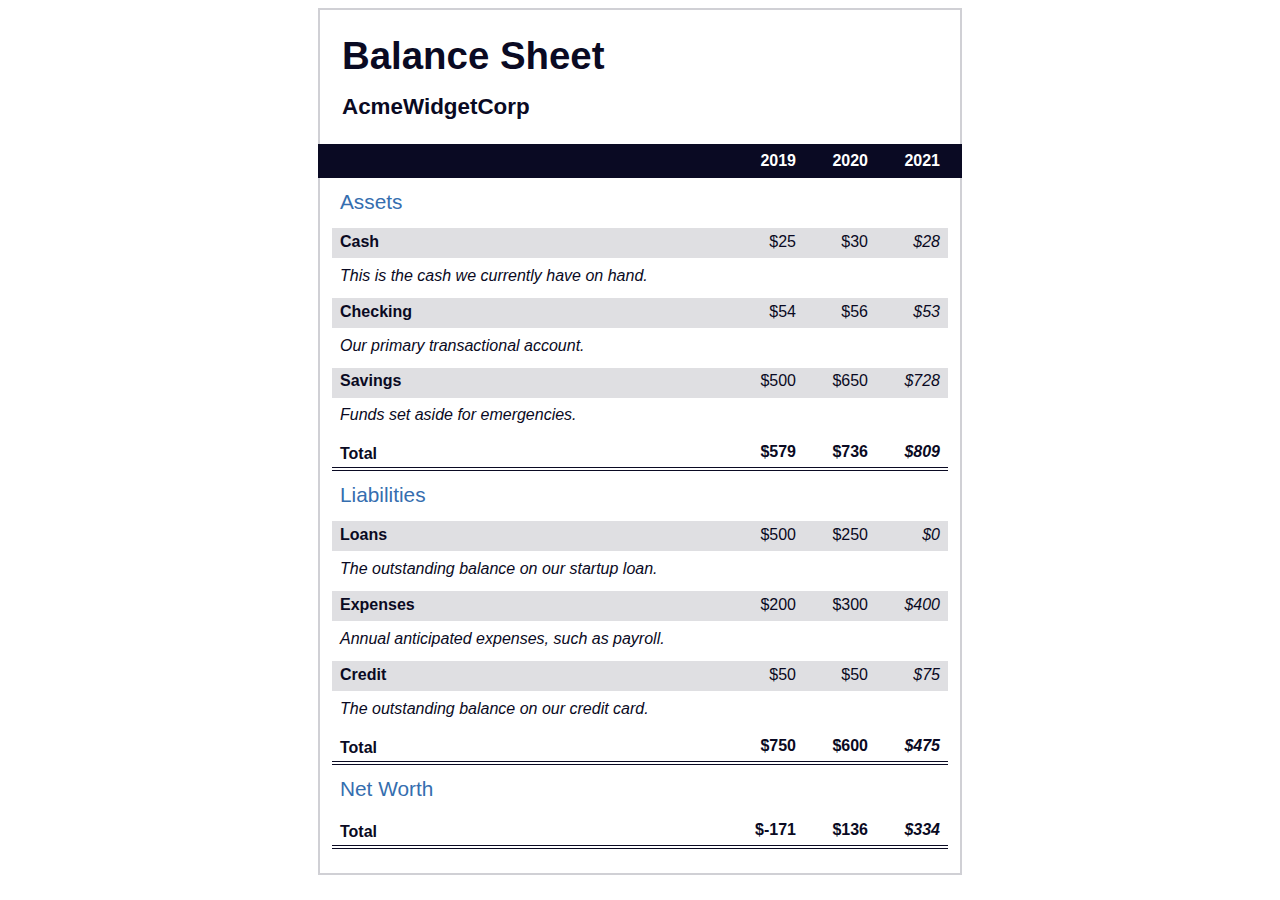
<file: Balance Sheet/index.html>
<!DOCTYPE html>
<html lang="en">
  <head>
    <meta charset="UTF-8">
    <meta name="viewport" content="width=device-width, initial-scale=1.0">
    <title>Balance Sheet</title>
    <link rel="stylesheet" href="./styles.css">
  </head>
  <body>
    <main>
      <section>
        <h1>
          <span class="flex">
            <span>AcmeWidgetCorp</span>
            <span>Balance Sheet</span>
          </span>
        </h1>
        <div id="years" aria-hidden="true">
          <span class="year">2019</span>
          <span class="year">2020</span>
          <span class="year">2021</span>
        </div>
        <div class="table-wrap">
          <table>
            <caption>Assets</caption>
            <thead>
              <tr>
                <td></td>
                <th><span class="sr-only year">2019</span></th>
                <th><span class="sr-only year">2020</span></th>
                <th class="current"><span class="sr-only year">2021</span></th>
              </tr>
            </thead>
            <tbody>
              <tr class="data">
                <th>Cash <span class="description">This is the cash we currently have on hand.</span></th>
                <td>$25</td>
                <td>$30</td>
                <td class="current">$28</td>
              </tr>
              <tr class="data">
                <th>Checking <span class="description">Our primary transactional account.</span></th>
                <td>$54</td>
                <td>$56</td>
                <td class="current">$53</td>
              </tr>
              <tr class="data">
                <th>Savings <span class="description">Funds set aside for emergencies.</span></th>
                <td>$500</td>
                <td>$650</td>
                <td class="current">$728</td>
              </tr>
              <tr class="total">
                <th>Total <span class="sr-only">Assets</span></th>
                <td>$579</td>
                <td>$736</td>
                <td class="current">$809</td>
              </tr>
            </tbody>
          </table>
          <table>
            <caption>Liabilities</caption>
            <thead>
              <tr>
              <td></td>
              <th><span class="sr-only">2019</span></th>
              <th><span class="sr-only">2020</span></th>
              <th><span class="sr-only">2021</span></th>
              </tr>
            </thead>
            <tbody>
              <tr class="data">
                <th>Loans <span class="description">The outstanding balance on our startup loan.</span></th>
                <td>$500</td>
                <td>$250</td>
                <td class="current">$0</td>
              </tr>
              <tr class="data">
                <th>Expenses <span class="description">Annual anticipated expenses, such as payroll.</span></th>
                <td>$200</td>
                <td>$300</td>
                <td class="current">$400</td>
              </tr>
              <tr class="data">
                <th>Credit <span class="description">The outstanding balance on our credit card.</span></th>
                <td>$50</td>
                <td>$50</td>
                <td class="current">$75</td>
              </tr>
              <tr class="total">
                <th>Total <span class="sr-only">Liabilities</span></th>
                <td>$750</td>
                <td>$600</td>
                <td class="current">$475</td>
              </tr>
            </tbody>
          </table>
          <table>
            <caption>Net Worth</caption>
            <thead>
              <tr>
              <td></td>
              <th><span class="sr-only">2019</span></th>
              <th><span class="sr-only">2020</span></th>
              <th><span class="sr-only">2021</span></th>
              </tr>
            </thead>
            <tbody>
              <tr class="total">
                <th>Total <span class="sr-only">Net Worth</span></th>
                <td>$-171</td>
                <td>$136</td>
                <td class="current">$334</td>
              </tr>
            </tbody>
          </table>
        </div>
      </section>
    </main>
  </body>
</html>
</file>
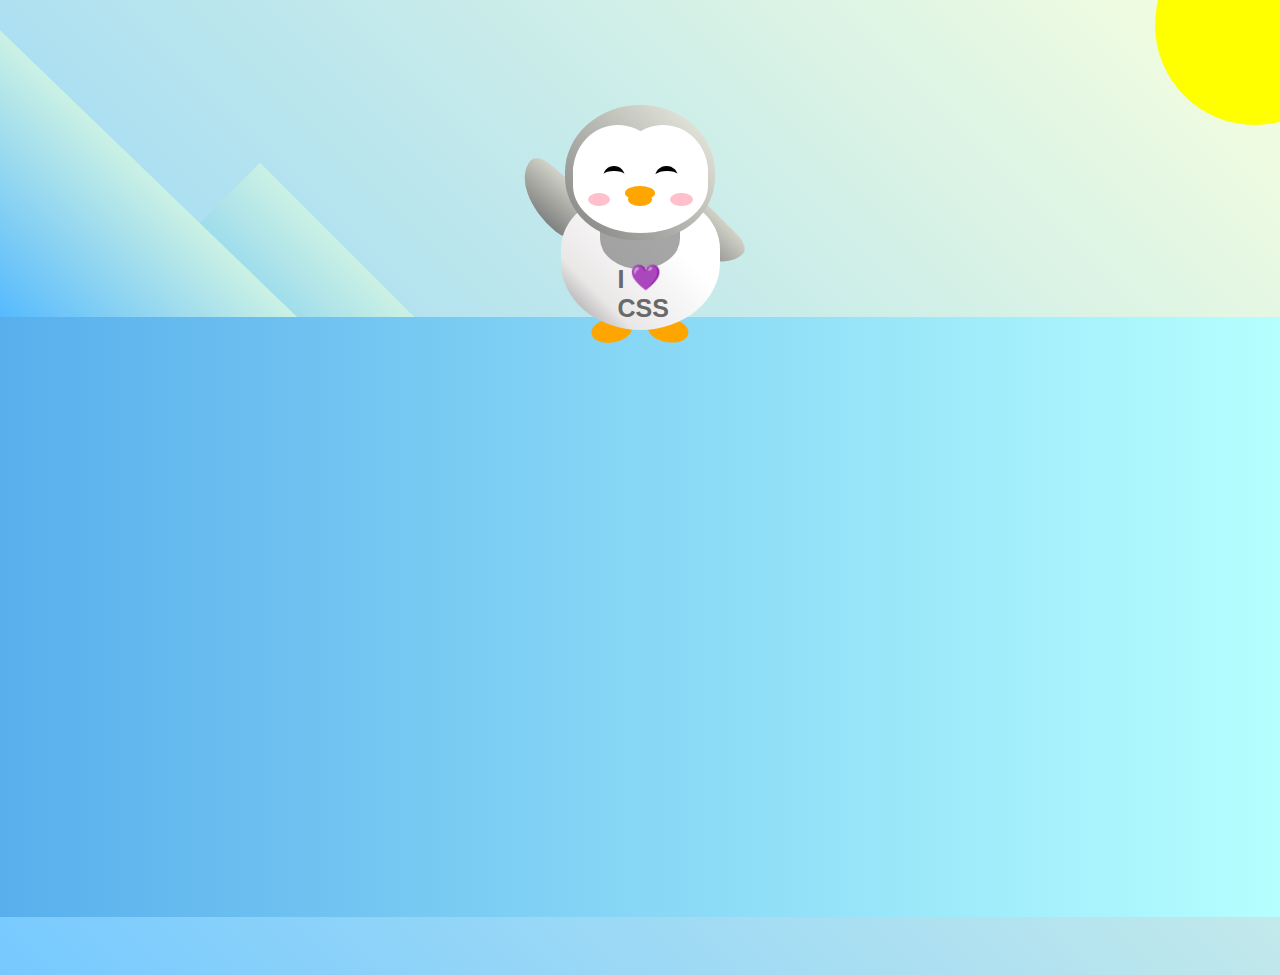
<file: Building a Penguin/index.html>
<!DOCTYPE html>
<html lang="en">
  <head>
    <meta charset="UTF-8" />
    <link rel="stylesheet" href="./styles.css" />
    <title>Penguin</title>
    <meta name="viewport" content="width=device-width, initial-scale=1.0" />
  </head>

  <body>
    <div class="left-mountain"></div>
    <div class="back-mountain"></div>
    <div class="sun"></div>
    <div class="penguin">
      <div class="penguin-head">
        <div class="face left"></div>
        <div class="face right"></div>
        <div class="chin"></div>
        <div class="eye left">
          <div class="eye-lid"></div>
        </div>
        <div class="eye right">
          <div class="eye-lid"></div>
        </div>
        <div class="blush left"></div>
        <div class="blush right"></div>
        <div class="beak top"></div>
        <div class="beak bottom"></div>
      </div>
      <div class="shirt">
        <div>💜</div>
        <p>I CSS</p>
      </div> 
      <div class="penguin-body">
        <div class="arm left"></div>
        <div class="arm right"></div>
        <div class="foot left"></div>
        <div class="foot right"></div>
      </div>
    </div>

    <div class="ground"></div>
  </body>
</html>
</file>
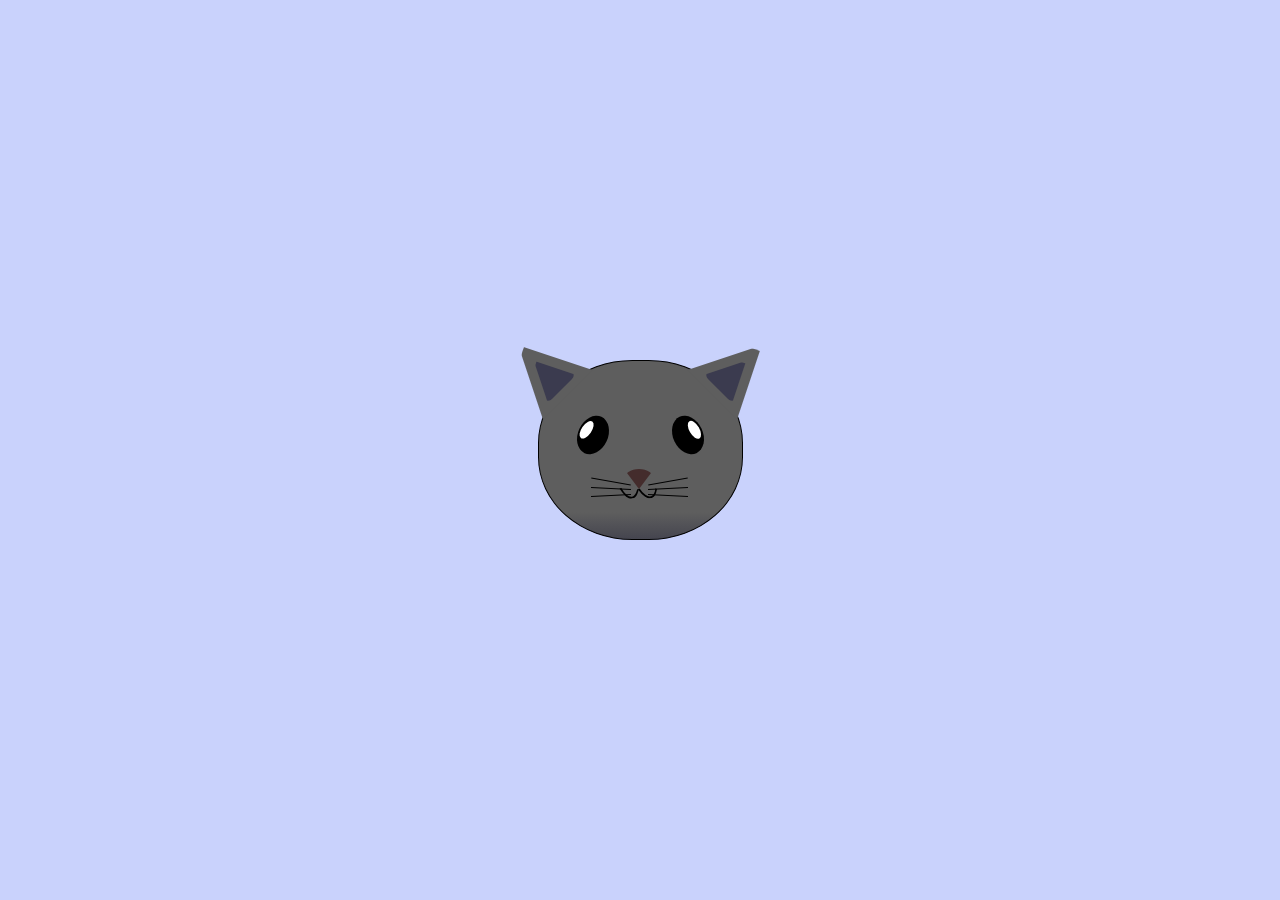
<file: Cat Painting/index.html>
<!DOCTYPE html>
<html lang="en">
<head>
    <meta charset="UTF-8">
    <title>fCC Cat Painting</title>
    <link rel="stylesheet" href="./styles.css">
</head>
<body>
    <main>
      <div class="cat-head">
        <div class="cat-ears">
          <div class="cat-left-ear">
            <div class="cat-left-inner-ear"></div>
          </div>
          <div class="cat-right-ear">
            <div class="cat-right-inner-ear"></div>
          </div>
        </div>

        <div class="cat-eyes">
          <div class="cat-left-eye">
            <div class="cat-left-inner-eye"></div>
          </div>
          <div class="cat-right-eye">
            <div class="cat-right-inner-eye"></div>
          </div>
        </div>
        
        <div class="cat-nose"></div>

        <div class="cat-mouth">
          <div class="cat-mouth-line-left"></div>
          <div class="cat-mouth-line-right"></div>
        </div>

        <div class="cat-whiskers">
          <div class="cat-whiskers-left">
            <div class="cat-whisker-left-top"></div>
            <div class="cat-whisker-left-middle"></div>
            <div class="cat-whisker-left-bottom"></div>
          </div>
          <div class="cat-whiskers-right">
            <div class="cat-whisker-right-top"></div>
            <div class="cat-whisker-right-middle"></div>
            <div class="cat-whisker-right-bottom"></div>
          </div>
        </div>

      </div>
    </main>
</body>
</html>
</file>
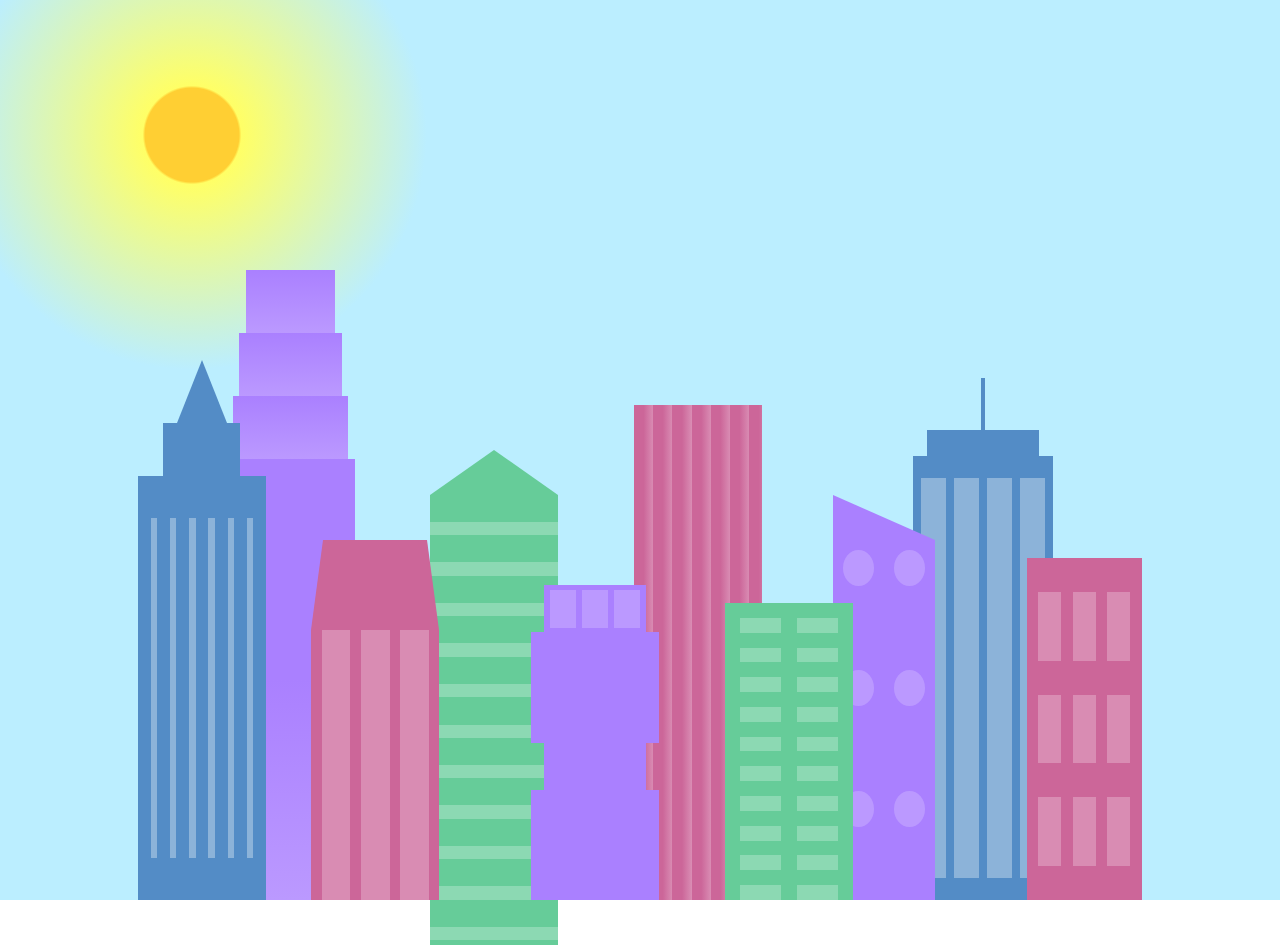
<file: City Skyline/index.html>
<!DOCTYPE html>
<html lang="en">    
  <head>
    <meta charset="UTF-8">
    <title>City Skyline</title>
    <link href="styles.css" rel="stylesheet" />   
  </head>

  <body>
    <div class="background-buildings sky">
      <div></div>
      <div></div>
      <div class="bb1 building-wrap">
        <div class="bb1a bb1-window"></div>
        <div class="bb1b bb1-window"></div>
        <div class="bb1c bb1-window"></div>
        <div class="bb1d"></div>
      </div>
      <div class="bb2">
        <div class="bb2a"></div>
        <div class="bb2b"></div>
      </div>
      <div class="bb3"></div>
      <div></div>
      <div class="bb4 building-wrap">
        <div class="bb4a"></div>
        <div class="bb4b"></div>
        <div class="bb4c window-wrap">
          <div class="bb4-window"></div>
          <div class="bb4-window"></div>
          <div class="bb4-window"></div>
          <div class="bb4-window"></div>
        </div>
      </div>
      <div></div>
      <div></div>
    </div>

    <div class="foreground-buildings">
      <div></div>
      <div></div>
      <div class="fb1 building-wrap">
        <div class="fb1a"></div>
        <div class="fb1b"></div>
        <div class="fb1c"></div>
      </div>
      <div class="fb2">
        <div class="fb2a"></div>
        <div class="fb2b window-wrap">
          <div class="fb2-window"></div>
          <div class="fb2-window"></div>
          <div class="fb2-window"></div>
        </div>
      </div>
      <div></div>
      <div class="fb3 building-wrap">
        <div class="fb3a window-wrap">
          <div class="fb3-window"></div>
          <div class="fb3-window"></div>
          <div class="fb3-window"></div>
        </div>
        <div class="fb3b"></div>
        <div class="fb3a"></div>
        <div class="fb3b"></div>
      </div>
      <div class="fb4">
        <div class="fb4a"></div>
        <div class="fb4b">
          <div class="fb4-window"></div>
          <div class="fb4-window"></div>
          <div class="fb4-window"></div>
          <div class="fb4-window"></div>
          <div class="fb4-window"></div>
          <div class="fb4-window"></div>
        </div>
      </div>
      <div class="fb5"></div>
      <div class="fb6"></div>
      <div></div>
      <div></div>
    </div>
  </body>
</html>
</file>
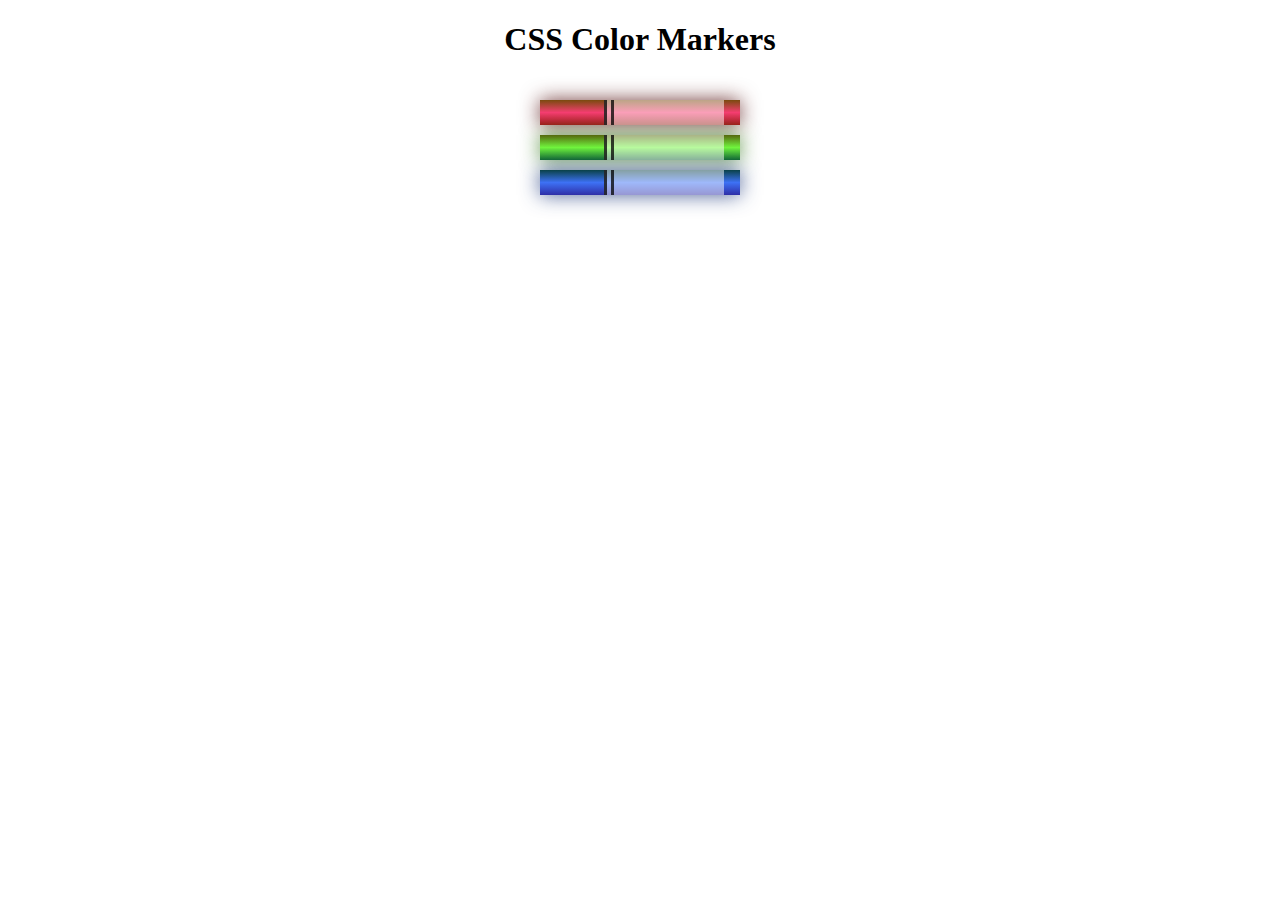
<file: CSS-Color-Markers/index.html>
<!DOCTYPE html>
<html lang="en">
  <head>
    <meta charset="utf-8">
    <meta name="viewport" content="width=device-width, initial-scale=1.0">
    <title>Colored Markers</title>
    <link rel="stylesheet" href="styles.css">
  </head>
  <body>
    <h1>CSS Color Markers</h1>
    <div class="container">
      <div class="marker red">
        <div class="cap"></div>
        <div class="sleeve"></div>
      </div>
      <div class="marker green">
        <div class="cap"></div>
        <div class="sleeve"></div>
      </div>
      <div class="marker blue">
        <div class="cap"></div>
        <div class="sleeve"></div>
      </div>
    </div>
  </body>
</html>
</file>
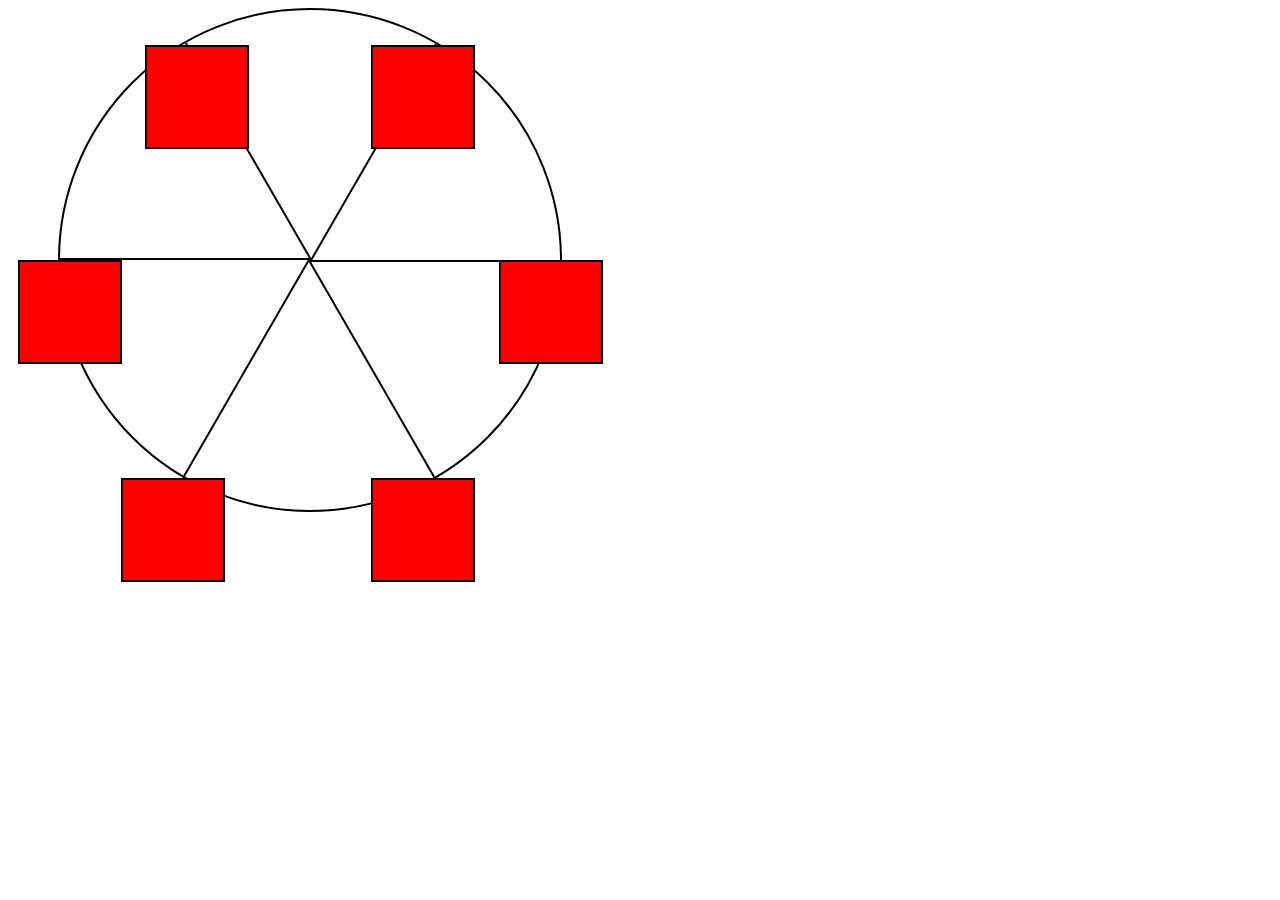
<file: Ferris Wheel/index.html>
<!DOCTYPE html>
<html lang="en">
  <head>
    <meta charset="UTF-8">
    <title>Ferris Wheel</title>
    <link rel="stylesheet" href="./styles.css">
  </head>
  <body>
    <div class="wheel">
      <span class="line"></span>
      <span class="line"></span>
      <span class="line"></span>
      <span class="line"></span>
      <span class="line"></span>
      <span class="line"></span>

      <div class="cabin"></div>
      <div class="cabin"></div>
      <div class="cabin"></div>
      <div class="cabin"></div>
      <div class="cabin"></div>
      <div class="cabin"></div>
    </div>
  </body>
</html>
</file>
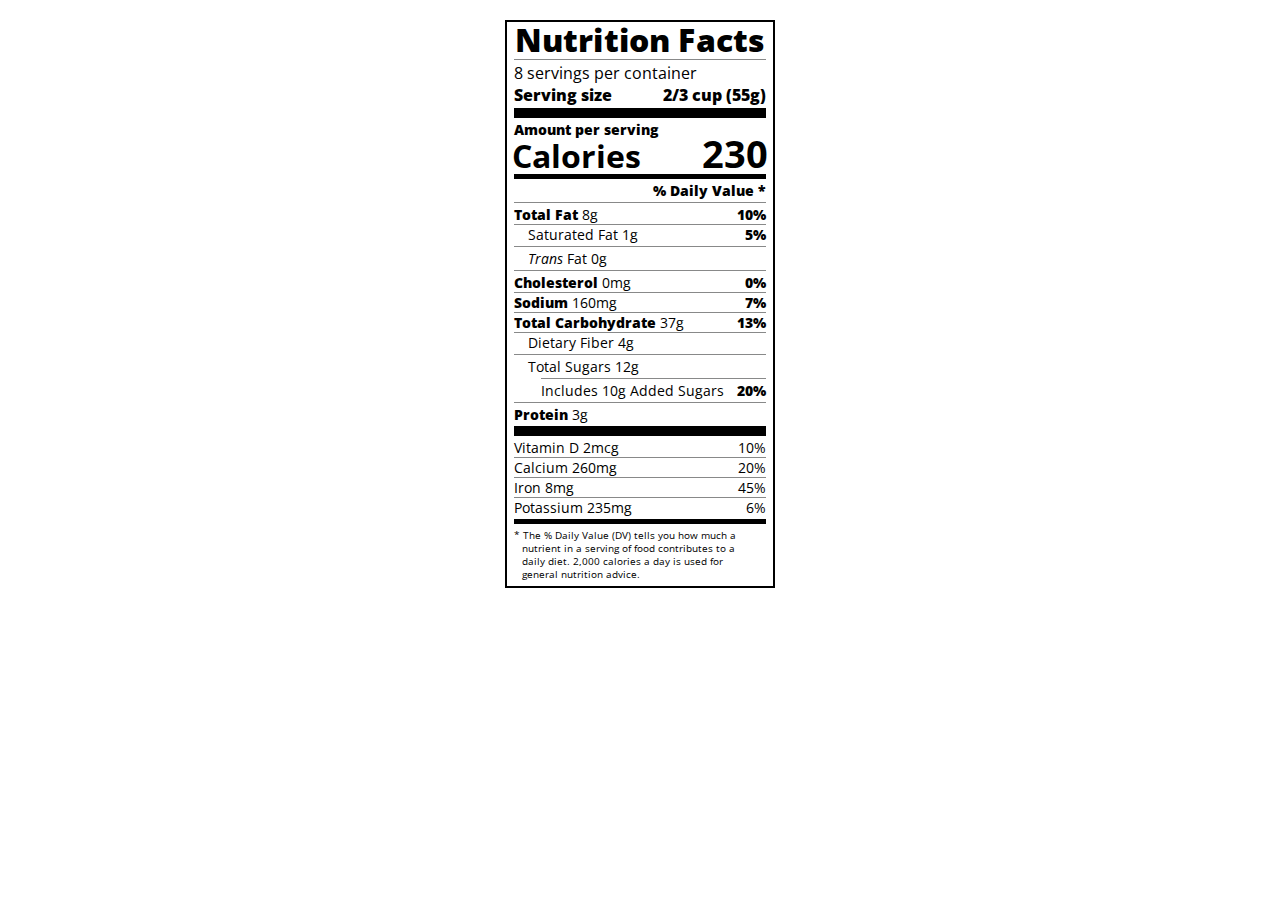
<file: Nutrition Label/index.html>
<!DOCTYPE html>
<html lang="en">

<head>
  <meta charset="UTF-8">
  <title>Nutrition Label</title>
  <link href="https://fonts.googleapis.com/css?family=Open+Sans:400,700,800" rel="stylesheet">
  <link href="./styles.css" rel="stylesheet">
</head>

<body>
  <div class="label">
    <header>
      <h1 class="bold">Nutrition Facts</h1>
      <div class="divider"></div>
      <p>8 servings per container</p>
      <p class="bold">Serving size <span>2/3 cup (55g)</span></p>
    </header>
    <div class="divider large"></div>
    <div class="calories-info">
      <div class="left-container">
        <h2 class="bold small-text">Amount per serving</h2>
        <p>Calories</p>
      </div>
      <span>230</span>
    </div>
    <div class="divider medium"></div>
    <div class="daily-value small-text">
      <p class="bold right no-divider">% Daily Value *</p>
      <div class="divider"></div>
      <p><span><span class="bold">Total Fat</span> 8g</span> <span class="bold">10%</span></p>
      <p class="indent no-divider">Saturated Fat 1g <span class="bold">5%</span></p>
      <div class="divider"></div>
      <p class="indent no-divider"><span><i>Trans</i> Fat 0g</span></p>
      <div class="divider"></div>
      <p><span><span class="bold">Cholesterol</span> 0mg</span> <span class="bold">0%</span></p>
      <p><span><span class="bold">Sodium</span> 160mg</span> <span class="bold">7%</span></p>
      <p><span><span class="bold">Total Carbohydrate</span> 37g</span> <span class="bold">13%</span></p>
      <p class="indent no-divider">Dietary Fiber 4g</p>
      <div class="divider"></div>
      <p class="indent no-divider">Total Sugars 12g</p>
      <div class="divider double-indent"></div>
      <p class="double-indent no-divider">Includes 10g Added Sugars <span class="bold">20%</span></p>
      <div class="divider"></div>
      <p class="no-divider"><span><span class="bold">Protein</span> 3g</span></p>
      <div class="divider large"></div>
      <p>Vitamin D 2mcg <span>10%</span></p>
      <p>Calcium 260mg <span>20%</span></p>
      <p>Iron 8mg <span>45%</span></p>
      <p class="no-divider">Potassium 235mg <span>6%</span></p>
    </div>
    <div class="divider medium"></div>
    <p class="note">* The % Daily Value (DV) tells you how much a nutrient in a serving of food contributes to a daily
      diet. 2,000 calories a day is used for general nutrition advice.</p>
  </div>
</body>
</html>
</file>
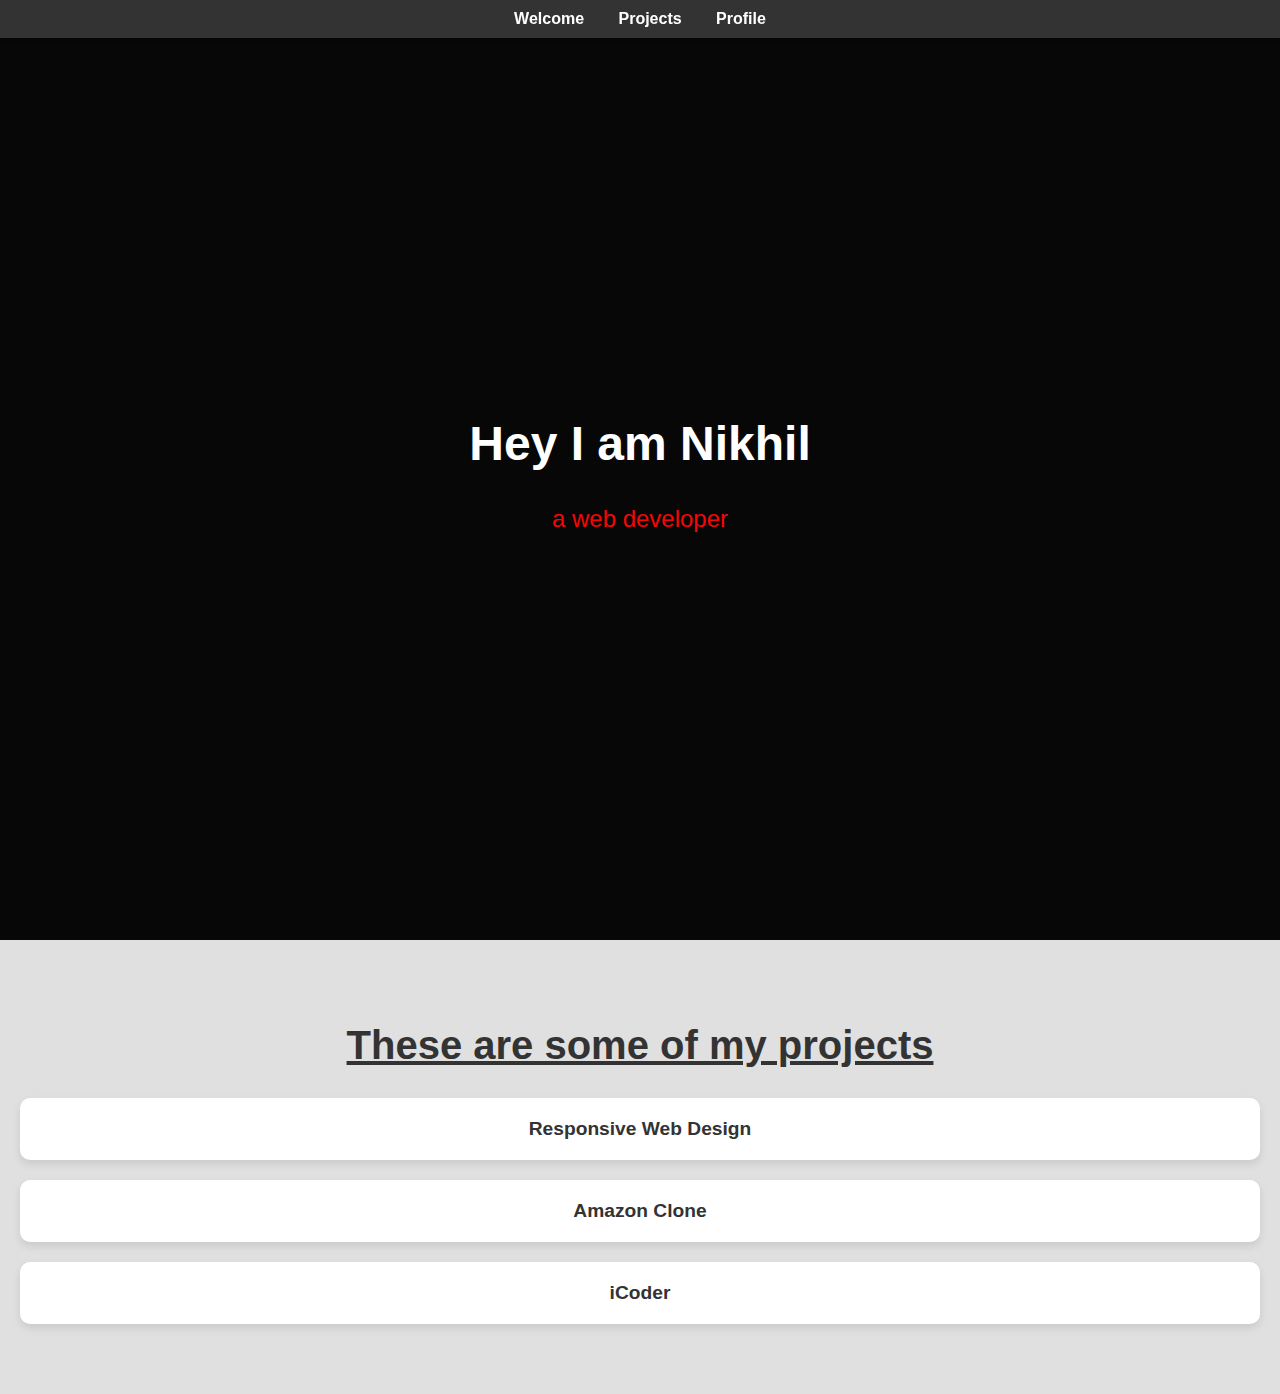
<file: Portfolio Webpage/index.html>
<!DOCTYPE html>
<html lang="en">
<head>
    <meta charset="UTF-8">
    <meta name="viewport" content="width=device-width, initial-scale=1.0">
    <title>Nikhil's Portfolio</title>
    <link rel="stylesheet" href="styles.css">
</head>
<body>
    <nav id="navbar">
        <a href="#welcome-section">Welcome</a>
        <a href="#projects">Projects</a>
        <a id="profile-link" href="https://github.com/nikhilranjanchoubey" target="_blank">Profile</a>
    </nav>
    <section id="welcome-section">
        <h1>Hey I am Nikhil</h1>
        <p>a web developer</p>
    </section>
    <section id="projects"> <h2><u>These are some of my projects</u></h2>
        
        <div class="project-tile">
            <a href="https://github.com/nikhilranjanchoubey/Responsive-Web-Design" target="_blank">Responsive Web Design</a>
        </div>
        <div class="project-tile">
            <a href="https://github.com/nikhilranjanchoubey/Amazon-Clone" target="_blank">Amazon Clone</a>
        </div>
        <div class="project-tile">
            <a href="https://github.com/nikhilranjanchoubey/iCoder" target="_blank">iCoder</a>
        </div>
       
    </section>
</body>
</html>
</file>
<file: Balance Sheet/styles.css>
span[class~="sr-only"] {
    border: 0 !important;
    clip: rect(1px, 1px, 1px, 1px) !important;
    clip-path: inset(50%) !important;
    height: 1px !important;
    width: 1px !important;
    position: absolute !important;
    overflow: hidden !important;
    white-space: nowrap !important;
    padding: 0 !important;
    margin: -1px !important;
  }
  
  html {
    box-sizing: border-box;
  }
  
  body {
    font-family: sans-serif;
    color: #0a0a23;
  }
  
  h1 {
    max-width: 37.25rem;
    margin: 0 auto;
    padding: 1.5rem 1.25rem;
  }
  
  h1 .flex {
    display: flex;
    flex-direction: column-reverse;
    gap: 1rem;
  }
  
  h1 .flex span:first-of-type {
    font-size: 0.7em;
  }
  
  h1 .flex span:last-of-type {
    font-size: 1.2em;
  }
  
  section {
    max-width: 40rem;
    margin: 0 auto;
    border: 2px solid #d0d0d5;
  }
  
  #years {
    display: flex;
    justify-content: flex-end;
    position: sticky;
    z-index: 999;
    top: 0;
    background: #0a0a23;
    color: #fff;
    padding: 0.5rem calc(1.25rem + 2px) 0.5rem 0;
    margin: 0 -2px;
  }
  
  #years span[class] {
    font-weight: bold;
    width: 4.5rem;
    text-align: right;
  }
  
  .table-wrap {
    padding: 0 0.75rem 1.5rem 0.75rem;
  }
  
  table {
    border-collapse: collapse;
    border: 0;
    width: 100%;
    position: relative;
    margin-top: 3rem;
  }
  
  table caption {
    color: #356eaf;
    font-size: 1.3em;
    font-weight: normal;
    position: absolute;
    top: -2.25rem;
    left: 0.5rem;
  }
  
  tbody td {
    width: 100vw;
    min-width: 4rem;
    max-width: 4rem;
  }
  
  tbody th {
    width: calc(100% - 12rem);
  }
  
  tr[class="total"] {
    border-bottom: 4px double #0a0a23;
    font-weight: bold;
  }
  
  tr[class="total"] th {
    text-align: left;
    padding: 0.5rem 0 0.25rem 0.5rem;
  }
  
  tr.total td {
    text-align: right;
    padding: 0 0.25rem;
  }
  
  tr.total td:nth-of-type(3) {
    padding-right: 0.5rem;
  }
  
  tr.total:hover {
    background-color: #99c9ff;
  }
  
  td.current {
    font-style: italic;
  }
  
  tr.data {
    background-image: linear-gradient(to bottom, #dfdfe2 1.845rem, white 1.845rem);
  }
  
  tr.data th {
    text-align: left;
    padding-top: 0.3rem;
    padding-left: 0.5rem;
  }
  
  tr.data th .description {
    display: block;
    font-weight: normal;
    font-style: italic;
    padding: 1rem 0 0.75rem;
    margin-right: -13.5rem;
  }
  
  tr.data td {
    vertical-align: top;
    padding: 0.3rem 0.25rem 0;
    text-align: right;
  }
  
  tr.data td:last-of-type {
      padding-right: 0.5rem;
  }
</file>
<file: Building a Penguin/styles.css>
:root {
    --penguin-face: white;
    --penguin-picorna: orange;
    --penguin-skin: gray;
  }
  
  body {
    background: linear-gradient(45deg, rgb(118, 201, 255), rgb(247, 255, 222));
    margin: 0;
    padding: 0;
    width: 100%;
    height: 100vh;
    overflow: hidden;
  }
  
  .left-mountain {
    width: 300px;
    height: 300px;
    background: linear-gradient(rgb(203, 241, 228), rgb(80, 183, 255));
    position: absolute;
    transform: skew(0deg, 44deg);
    z-index: 2;
    margin-top: 100px;
  }
  
  .back-mountain {
    width: 300px;
    height: 300px;
    background: linear-gradient(rgb(203, 241, 228), rgb(47, 170, 255));
    position: absolute;
    z-index: 1;
    transform: rotate(45deg);
    left: 110px;
    top: 225px;
  }
  
  .sun {
    width: 200px;
    height: 200px;
    background-color: yellow;
    position: absolute;
    border-radius: 50%;
    top: -75px;
    right: -75px;
  }
  
  .penguin {
    width: 300px;
    height: 300px;
    margin: auto;
    margin-top: 75px;
    z-index: 4;
    position: relative;
    transition: transform 1s ease-in-out 0ms;
  }
  
  .penguin * {
    position: absolute;
  }
  
  .penguin:active {
    transform: scale(1.5);
    cursor: not-allowed;
  }
  
  .penguin-head {
    width: 50%;
    height: 45%;
    background: linear-gradient(
      45deg,
      var(--penguin-skin),
      rgb(239, 240, 228)
    );
    border-radius: 70% 70% 65% 65%;
    top: 10%;
    left: 25%;
    z-index: 1;
  }
  
  .face {
    width: 60%;
    height: 70%;
    background-color: var(--penguin-face);
    border-radius: 70% 70% 60% 60%;
    top: 15%;
  }
  
  .face.left {
    left: 5%;
  }
  
  .face.right {
    right: 5%;
  }
  
  .chin {
    width: 90%;
    height: 70%;
    background-color: var(--penguin-face);
    top: 25%;
    left: 5%;
    border-radius: 70% 70% 100% 100%;
  }
  
  .eye {
    width: 15%;
    height: 17%;
    background-color: black;
    top: 45%;
    border-radius: 50%;
  }
  
  .eye.left {
    left: 25%;
  }
  
  .eye.right {
    right: 25%;
  }
  
  .eye-lid {
    width: 150%;
    height: 100%;
    background-color: var(--penguin-face);
    top: 25%;
    left: -23%;
    border-radius: 50%;
  }
  
  .blush {
    width: 15%;
    height: 10%;
    background-color: pink;
    top: 65%;
    border-radius: 50%;
  }
  
  .blush.left {
    left: 15%;
  }
  
  .blush.right {
    right: 15%;
  }
  
  .beak {
    height: 10%;
    background-color: var(--penguin-picorna);
    border-radius: 50%;
  }
  
  .beak.top {
    width: 20%;
    top: 60%;
    left: 40%;
  }
  
  .beak.bottom {
    width: 16%;
    top: 65%;
    left: 42%;
  }
  
  .shirt {
    font: bold 25px Helvetica, sans-serif;
    top: 165px;
    left: 127.5px;
    z-index: 1;
    color: #6a6969;
  }
  
  .shirt div {
    font-weight:  initial;
    top: 22.5px;
    left: 12px;
  }
  
  .penguin-body {
    width: 53%;
    height: 45%;
    background: linear-gradient(
      45deg,
      rgb(134, 133, 133) 0%,
      rgb(234, 231, 231) 25%,
      white 67%
    );
    border-radius: 80% 80% 100% 100%;
    top: 40%;
    left: 23.5%;
  }
  
  .penguin-body::before {
    content: "";
    position: absolute;
    width: 50%;
    height: 45%;
    background-color: var(--penguin-skin);
    top: 10%;
    left: 25%;
    border-radius: 0% 0% 100% 100%;
    opacity: 70%;
  }
  
  .arm {
    width: 30%;
    height: 60%;
    background: linear-gradient(
      90deg,
      var(--penguin-skin),
      rgb(209, 210, 199)
    );
    border-radius: 30% 30% 30% 120%;
    z-index: -1;
  }
  
  .arm.left {
    top: 35%;
    left: 5%;
    transform-origin: top left; 
    transform: rotate(130deg) scaleX(-1);
    animation: 3s linear infinite wave;
  }
  
  .arm.right {
    top: 0%;
    right: -5%;
    transform: rotate(-45deg);
  }
  
  @keyframes wave {
    10% {
      transform: rotate(110deg) scaleX(-1);
    }
    20% {
      transform: rotate(130deg) scaleX(-1);
    }
    30% {
      transform: rotate(110deg) scaleX(-1);
    }
    40% {
      transform: rotate(130deg) scaleX(-1);
    }
  }
  
  .foot {
    width:  15%;
    height: 30%;
    background-color: var(--penguin-picorna);
    top: 85%;
    border-radius: 50%;
    z-index: -1;
  }
  
  .foot.left {
    left: 25%;
    transform: rotate(80deg);
  }
  
  .foot.right {
    right: 25%;
    transform: rotate(-80deg);
  }
  
  .ground {
      width: 100vw;
      height: calc(100vh - 300px); 
      background: linear-gradient(90deg, rgb(88, 175, 236), rgb(182, 255, 255));
      z-index: 3;
      position: absolute;
      margin-top: -58px;
  }
</file>
<file: Cat Painting/styles.css>
* {
    box-sizing: border-box;
  }
  
  body {
    background-color: #c9d2fc;
  }
  
  .cat-head {
    position: absolute;
    right: 0;
    left: 0;
    top: 0;
    bottom: 0;
    margin: auto;
    background: linear-gradient(#5e5e5e 85%, #45454f 100%);
    width: 205px;
    height: 180px;
    border: 1px solid #000;
    border-radius: 46%;
  }
  
  .cat-left-ear {
    position: absolute;
    top: -26px;
    left: -31px;
    z-index: 1;
    border-top-left-radius: 90px;
    border-top-right-radius: 10px;
    transform: rotate(-45deg);
    border-left: 35px solid transparent;
    border-right: 35px solid transparent;
    border-bottom: 70px solid #5e5e5e;
  }
  
  .cat-right-ear {
    position: absolute;
    top: -26px;
    left: 163px;
    z-index: 1;
    transform: rotate(45deg);
    border-top-left-radius: 90px;
    border-top-right-radius: 10px;
    border-left: 35px solid transparent;
    border-right: 35px solid transparent;
    border-bottom: 70px solid #5e5e5e;
  }
  
  .cat-left-inner-ear {
    position: absolute;
    top: 22px;
    left: -20px;
    border-top-left-radius: 90px;
    border-top-right-radius: 10px;
    border-bottom-right-radius: 40%;
    border-bottom-left-radius: 40%;
    border-left: 20px solid transparent;
    border-right: 20px solid transparent;
    border-bottom: 40px solid #3b3b4f;
  }
  
  .cat-right-inner-ear {
    position: absolute;
    top: 22px;
    left: -20px;
    border-top-left-radius: 90px;
    border-top-right-radius: 10px;
    border-bottom-right-radius: 40%;
    border-bottom-left-radius: 40%;
    border-left: 20px solid transparent;
    border-right: 20px solid transparent;
    border-bottom: 40px solid #3b3b4f;
  }
  
  .cat-left-eye {
    position: absolute;
    top: 54px;
    left: 39px;
    border-radius: 60%;
    transform: rotate(25deg);
    width: 30px;
    height: 40px;
    background-color: #000;
  }
  
  .cat-right-eye {
    position: absolute;
    top: 54px;
    left: 134px;
    border-radius: 60%;
    transform: rotate(-25deg);
    width: 30px;
    height: 40px;
    background-color: #000;
  }
  
  .cat-left-inner-eye {
    position: absolute;
    top: 8px;
    left: 2px;
    width: 10px;
    height: 20px;
    transform: rotate(10deg);
    background-color: #fff;
    border-radius: 60%;
  }
  
  .cat-right-inner-eye {
    position: absolute;
    top: 8px;
    left: 18px;
    transform: rotate(-5deg);
    width: 10px;
    height: 20px;
    background-color: #fff;
    border-radius: 60%;
  }
  
  .cat-nose {
    position: absolute;
    top: 108px;
    left: 85px;
    border-top-left-radius: 50%;
    border-bottom-right-radius: 50%;
    border-bottom-left-radius: 50%;
    transform: rotate(180deg);
    border-left: 15px solid transparent;
    border-right: 15px solid transparent;
    border-bottom: 20px solid #442c2c;
  }
  
  .cat-mouth div {
    width: 30px;
    height: 50px;
    border: 2px solid #000;
    border-radius: 190%/190px 150px 0 0;
    border-color: black transparent transparent transparent;
  }
  
  .cat-mouth-line-left {
    position: absolute;
    top: 88px;
    left: 74px;
    transform: rotate(170deg);
  }
  
  .cat-mouth-line-right {
    position: absolute;
    top: 88px;
    left: 91px;
    transform: rotate(165deg);
  }
  
  .cat-whiskers-left div {
    width: 40px;
    height: 1px;
    background-color: #000;
  }
  
  .cat-whiskers-right div {
    width: 40px;
    height: 1px;
    background-color: #000;
  }
  
  .cat-whisker-left-top {
    position: absolute;
    top: 120px;
    left: 52px;
    transform: rotate(10deg);
  }
  
  .cat-whisker-left-middle {
    position: absolute;
    top: 127px;
    left: 52px;
    transform: rotate(3deg);
  }
  
  .cat-whisker-left-bottom {
    position: absolute;
    top: 134px;
    left: 52px;
    transform: rotate(-3deg);
  }
  
  .cat-whisker-right-top {
    position: absolute;
    top: 120px;
    left: 109px;
    transform: rotate(-10deg);
  }
  
  .cat-whisker-right-middle {
    position: absolute;
    top: 127px;
    left: 109px;
    transform: rotate(-3deg);
  }
  
  .cat-whisker-right-bottom {
    position: absolute;
    top: 134px;
    left: 109px;
    transform: rotate(3deg);
  }
</file>
<file: City Skyline/styles.css>
:root {
    --building-color1: #aa80ff;
    --building-color2: #66cc99;
    --building-color3: #cc6699;
    --building-color4: #538cc6;
    --window-color1: #bb99ff;
    --window-color2: #8cd9b3;
    --window-color3: #d98cb3;
    --window-color4: #8cb3d9;
  }
  
  * {
    box-sizing: border-box;
  }
  
  body {
    height: 100vh;
    margin: 0;
    overflow: hidden;
  }
  
  .background-buildings, .foreground-buildings {
    width: 100%;
    height: 100%;
    display: flex;
    align-items: flex-end;
    justify-content: space-evenly;
    position: absolute;
    top: 0;
  }
  
  .building-wrap {
    display: flex;
    flex-direction: column;
    align-items: center;
  }
  
  .window-wrap {
    display: flex;
    align-items: center;
    justify-content: space-evenly;
  }
  
  .sky {
    background: radial-gradient(
        closest-corner circle at 15% 15%,
        #ffcf33,
        #ffcf33 20%,
        #ffff66 21%,
        #bbeeff 100%
      );
  }
  
  /* BACKGROUND BUILDINGS - "bb" stands for "background building" */
  .bb1 {
    width: 10%;
    height: 70%;
  }
  
  .bb1a {
    width: 70%;
  }
    
  .bb1b {
    width: 80%;
  }
    
  .bb1c {
    width: 90%;
  }
  
  .bb1d {
    width: 100%;
    height: 70%;
    background: linear-gradient(
        var(--building-color1) 50%,
        var(--window-color1)
      );
  }
  
  .bb1-window {
    height: 10%;
    background: linear-gradient(
        var(--building-color1),
        var(--window-color1)
      );
  }
  
  .bb2 {
    width: 10%;
    height: 50%;
  }
  
  .bb2a {
    border-bottom: 5vh solid var(--building-color2);
    border-left: 5vw solid transparent;
    border-right: 5vw solid transparent;
  }
  
  .bb2b {
    width: 100%;
    height: 100%;
    background: repeating-linear-gradient(
        var(--building-color2),
        var(--building-color2) 6%,
        var(--window-color2) 6%,
        var(--window-color2) 9%
      );
  }
  
  .bb3 {
    width: 10%;
    height: 55%;
    background: repeating-linear-gradient(
        90deg,
        var(--building-color3),
        var(--building-color3),
        var(--window-color3) 15%
      );
  }
  
  .bb4 {
    width: 11%;
    height: 58%;
  }
  
  .bb4a {
    width: 3%;
    height: 10%;
    background-color: var(--building-color4);
  }
  
  .bb4b {
    width: 80%;
    height: 5%;
    background-color: var(--building-color4);
  }
    
  .bb4c {
    width: 100%;
    height: 85%;
    background-color: var(--building-color4);
  }
  
  .bb4-window {
    width: 18%;
    height: 90%;
    background-color: var(--window-color4);
  }
  
  /* FOREGROUND BUILDINGS - "fb" stands for "foreground building" */
  .fb1 {
    width: 10%;
    height: 60%;
  }
  
  .fb1a {
    border-bottom: 7vh solid var(--building-color4);
    border-left: 2vw solid transparent;
    border-right: 2vw solid transparent;
  }
  
  .fb1b {
    width: 60%;
    height: 10%;
    background-color: var(--building-color4);
  }
    
  .fb1c {
    width: 100%;
    height: 80%;
    background: repeating-linear-gradient(
        90deg,
        var(--building-color4),
        var(--building-color4) 10%,
        transparent 10%,
        transparent 15%
      ),
      repeating-linear-gradient(
        var(--building-color4),
        var(--building-color4) 10%,
        var(--window-color4) 10%,
        var(--window-color4) 90%
      );
  }
  
  .fb2 {
    width: 10%;
    height: 40%;
  }
  
  .fb2a {
    width: 100%;
    border-bottom: 10vh solid var(--building-color3);
    border-left: 1vw solid transparent;
    border-right: 1vw solid transparent;
  }
  
  .fb2b {
    width: 100%;
    height: 75%;
    background-color: var(--building-color3);
  }
  
  .fb2-window {
    width: 22%;
    height: 100%;
    background-color: var(--window-color3);
  }
  
  .fb3 {
    width: 10%;
    height: 35%;
  }
    
  .fb3a {
    width: 80%;
    height: 15%;
    background-color: var(--building-color1);
  }
    
  .fb3b {
    width: 100%;
    height: 35%;
    background-color: var(--building-color1);
  }
  
  .fb3-window {
    width: 25%;
    height: 80%;
    background-color: var(--window-color1);
  }
  
  .fb4 {
    width: 8%;
    height: 45%;
    position: relative;
    left: 10%;
  }
  
  .fb4a {
    border-top: 5vh solid transparent;
    border-left: 8vw solid var(--building-color1);
  }
  
  .fb4b {
    width: 100%;
    height: 89%;
    background-color: var(--building-color1);
    display: flex;
    flex-wrap: wrap;
  }
  
  .fb4-window {
    width: 30%;
    height: 10%;
    border-radius: 50%;
    background-color: var(--window-color1);
    margin: 10%;
  }
  
  .fb5 {
    width: 10%;
    height: 33%;
    position: relative;
    right: 10%;
    background: repeating-linear-gradient(
        var(--building-color2),
        var(--building-color2) 5%,
        transparent 5%,
        transparent 10%
      ),
      repeating-linear-gradient(
        90deg,
        var(--building-color2),
        var(--building-color2) 12%,
        var(--window-color2) 12%,
        var(--window-color2) 44%
      );
  }
  
  .fb6 {
    width: 9%;
    height: 38%;
    background: repeating-linear-gradient(
        90deg,
        var(--building-color3),
        var(--building-color3) 10%,
        transparent 10%,
        transparent 30%
      ),
      repeating-linear-gradient(
        var(--building-color3),
        var(--building-color3) 10%,
        var(--window-color3) 10%,
        var(--window-color3) 30%
      );
  }
  
  @media (max-width: 1000px) {
    :root {
      --building-color1: #000;
      --building-color2: #000;
      --building-color3: #000;
      --building-color4: #000;
      --window-color1: #777;
      --window-color2: #777;
      --window-color3: #777;
      --window-color4: #777;
    }
    .sky {
      background: radial-gradient(
          closest-corner circle at 15% 15%,
          #ccc,
          #ccc 20%,
          #445 21%,
          #223 100%
        );
    }
  }
</file>
<file: CSS-Color-Markers/styles.css>
h1 {
    text-align: center;
  }
  
  .container {
    background-color: rgb(255, 255, 255);
    padding: 10px 0;
  }
  
  .marker {
    width: 200px;
    height: 25px;
    margin: 10px auto;
  }
  
  .cap {
    width: 60px;
    height: 25px;
  }
  
  .sleeve {
    width: 110px;
    height: 25px;
    background-color: rgba(255, 255, 255, 0.5);
    border-left: 10px double rgba(0, 0, 0, 0.75);
  }
  
  .cap, .sleeve {
    display: inline-block;
  }
  
  .red {
    background: linear-gradient(rgb(122, 74, 14), rgb(245, 62, 113), rgb(162, 27, 27));
    box-shadow: 0 0 20px 0 rgba(83, 14, 14, 0.8);
  }
  
  .green {
    background: linear-gradient(#55680D, #71F53E, #116C31);
    box-shadow: 0 0 20px 0 #3B7E20CC;
  }
  
  .blue {
    background: linear-gradient(hsl(186, 76%, 16%), hsl(223, 90%, 60%), hsl(240, 56%, 42%));
    box-shadow: 0 0 20px 0  hsla(223, 59%, 31%, 0.8);
  }
</file>
<file: Ferris Wheel/styles.css>
.wheel {
    border: 2px solid black;
    border-radius: 50%;
    margin-left: 50px;
    position: absolute;
    height: 55vw;
    width: 55vw;
    max-width: 500px;
    max-height: 500px;
    animation-name: wheel;
    animation-duration: 10s;
    animation-iteration-count: infinite;
    animation-timing-function: linear;
  }
  
  .line {
    background-color: black;
    width: 50%;
    height: 2px;
    position: absolute;
    top: 50%;
    left: 50%;
    transform-origin: 0% 0%;
  }
  
  .line:nth-of-type(2) {
    transform: rotate(60deg);
  }
  .line:nth-of-type(3) {
    transform: rotate(120deg);
  }
  .line:nth-of-type(4) {
    transform: rotate(180deg);
  }
  .line:nth-of-type(5) {
    transform: rotate(240deg);
  }
  .line:nth-of-type(6) {
    transform: rotate(300deg);
  }
  
  .cabin {
    background-color: red;
    width: 20%;
    height: 20%;
    position: absolute;
    border: 2px solid;
    transform-origin: 50% 0%;
    animation: cabins 10s ease-in-out infinite;
  }
  
  .cabin:nth-of-type(1) {
    right: -8.5%;
    top: 50%;
  }
  .cabin:nth-of-type(2) {
    right: 17%;
    top: 93.5%;
  }
  .cabin:nth-of-type(3) {
    right: 67%;
    top: 93.5%;
  }
  .cabin:nth-of-type(4) {
    left: -8.5%;
    top: 50%;
  }
  .cabin:nth-of-type(5) {
    left: 17%;
    top: 7%;
  }
  .cabin:nth-of-type(6) {
    right: 17%;
    top: 7%;
  }
  
  @keyframes wheel {
     0% {
       transform: rotate(0deg);
     }
     100% {
       transform: rotate(360deg);
     }
  }
  
  @keyframes cabins {
      0% {
          transform: rotate(0deg);
      }
      25% {
          background-color: yellow;
      }
      50% {
          background-color: purple;
      }
      75% {
          background-color: yellow;
      }
      100% {
          transform: rotate(-360deg);
          background-color: yellow;
      }
  }
</file>
<file: Nutrition Label/styles.css>
* {
    box-sizing: border-box;
  }
  
  html {
    font-size: 16px;
  }
  
  body {
    font-family: 'Open Sans', sans-serif;
  }
  
  .label {
    border: 2px solid black;
    width: 270px;
    margin: 20px auto;
    padding: 0 7px;
  }
  
  header h1 {
    text-align: center;
    margin: -4px 0;
    letter-spacing: 0.15px
  }
  
  p {
    margin: 0;
    display: flex;
    justify-content: space-between;
  }
  
  .divider {
    border-bottom: 1px solid #888989;
    margin: 2px 0;
  }
  
  .bold {
    font-weight: 800;
  }
  
  .large {
    height: 10px;
  }
  
  .large, .medium {
    background-color: black;
    border: 0;
  }
  
  .medium {
    height: 5px;
  }
  
  .small-text {
    font-size: 0.85rem;
  }
  
  
  .calories-info {
    display: flex;
    justify-content: space-between;
    align-items: flex-end;
  }
  
  .calories-info h2 {
    margin: 0;
  }
  
  .left-container p {
    margin: -5px -2px;
    font-size: 2em;
    font-weight: 700;
  }
  
  .calories-info span {
    margin: -7px -2px;
    font-size: 2.4em;
    font-weight: 700;
  }
  
  .right {
    justify-content: flex-end;
  }
  
  .indent {
    margin-left: 1em;
  }
  
  .double-indent {
    margin-left: 2em;
  }
  
  .daily-value p:not(.no-divider) {
    border-bottom: 1px solid #888989;
  }
  
  .note {
    font-size: 0.6rem;
    margin: 5px 0;
    padding: 0px 8px;
    text-indent: -8px;
  }
</file>
<file: Portfolio Webpage/styles.css>
body {
    margin: 0;
    font-family: Arial, sans-serif;
    background: linear-gradient(45deg, #e3f2fd, #fff3e0);
}

#navbar {
    position: fixed;
    top: 0;
    width: 100%;
    background-color: #333;
    color: white;
    text-align: center;
    padding: 10px 0;
    box-shadow: 0 2px 5px rgba(0, 0, 0, 0.1);
    z-index: 1000;
}

#navbar a {
    color: white;
    text-decoration: none;
    margin: 0 15px;
    font-weight: bold;
}

#navbar a:hover {
    text-decoration: underline;
}

#welcome-section {
    display: flex;
    flex-direction: column;
    align-items: center;
    justify-content: center;
    height: 100vh;
    background-color: #070707;
    text-align: center;
    padding: 20px;
}

#welcome-section h1 {
    font-size: 3em;
    margin-bottom: 10px;
    color: #ffffff;
}

#welcome-section p {
    font-size: 1.5em;
    color: #f80606;
}

#projects {
    padding: 50px 20px;
    background-color: #e0e0e0;
    text-align: center;
}

#projects h2 {
    font-size: 2.5em;
    margin-bottom: 30px;
    color: #333;
}

.project-tile {
    margin: 20px 0;
    padding: 20px;
    background-color: #fff;
    box-shadow: 0 4px 8px rgba(0, 0, 0, 0.1);
    border-radius: 10px;
}

.project-tile a {
    text-decoration: none;
    color: #333;
    font-size: 1.2em;
    font-weight: bold;
}

.project-tile a:hover {
    text-decoration: underline;
}

@media (max-width: 600px) {
    #navbar {
        font-size: 14px;
    }

    .project-tile {
        margin: 10px 0;
        padding: 10px;
    }

    #welcome-section h1 {
        font-size: 2.5em;
    }

    #welcome-section p {
        font-size: 1.2em;
    }
}
</file>
